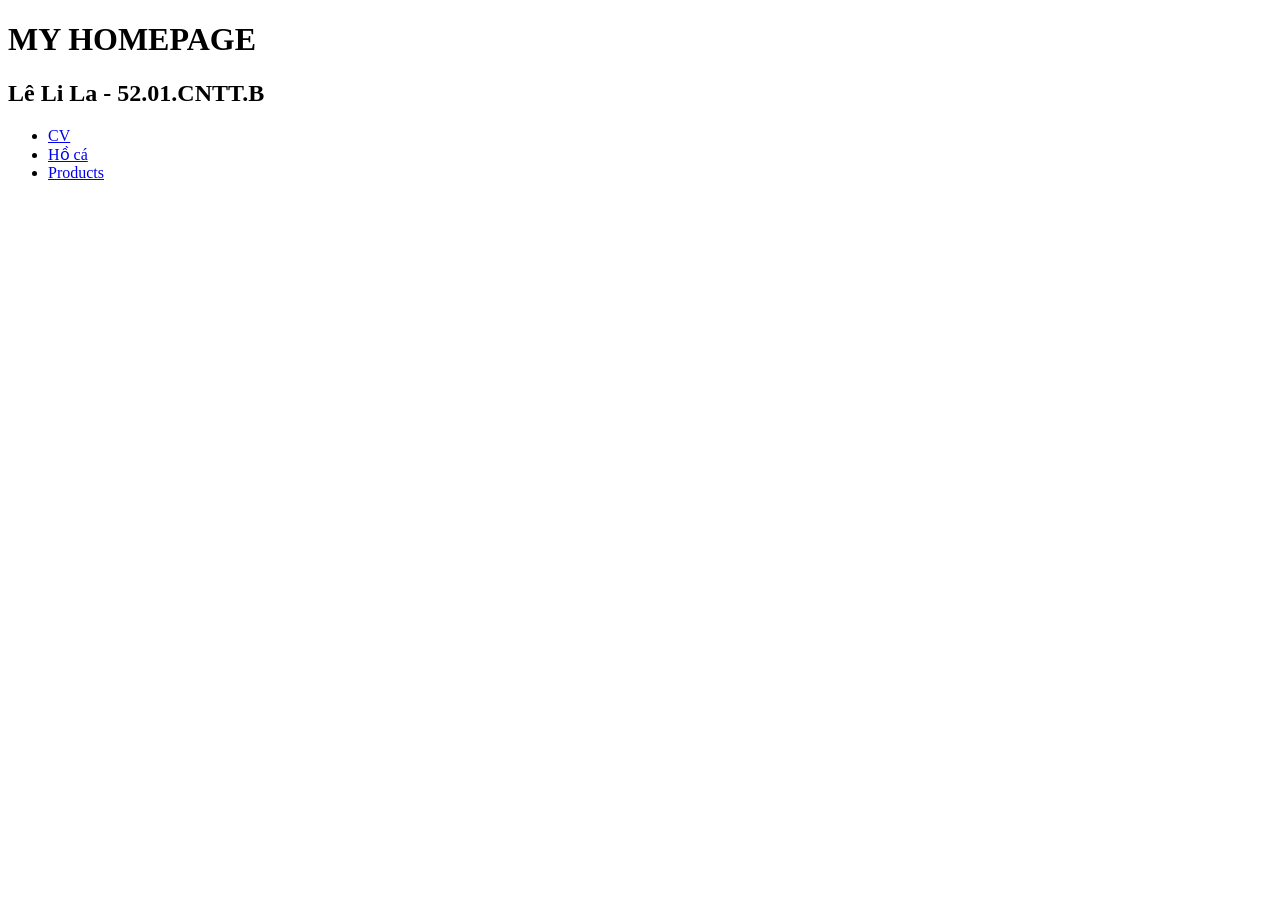
<file: index.html>
<!DOCTYPE html>
<html lang="en">
<head>
    <meta charset="UTF-8">
    <meta name="viewport" content="width=device-width, initial-scale=1.0">
    <title>Document</title>
</head>
<body>
    <h1>MY HOMEPAGE</h1>
    <h2>Lê Li La - 52.01.CNTT.B</h2>
    <ul>
        <li>
            <a href="cv.html">CV</a>
        </li>
        <li>
            <a href="hoca.html">Hồ cá</a>
        </li>
        <li>
            <a href="hanghoa.html">Products</a>
        </li>
    </ul>
</body>
</html>
</file>
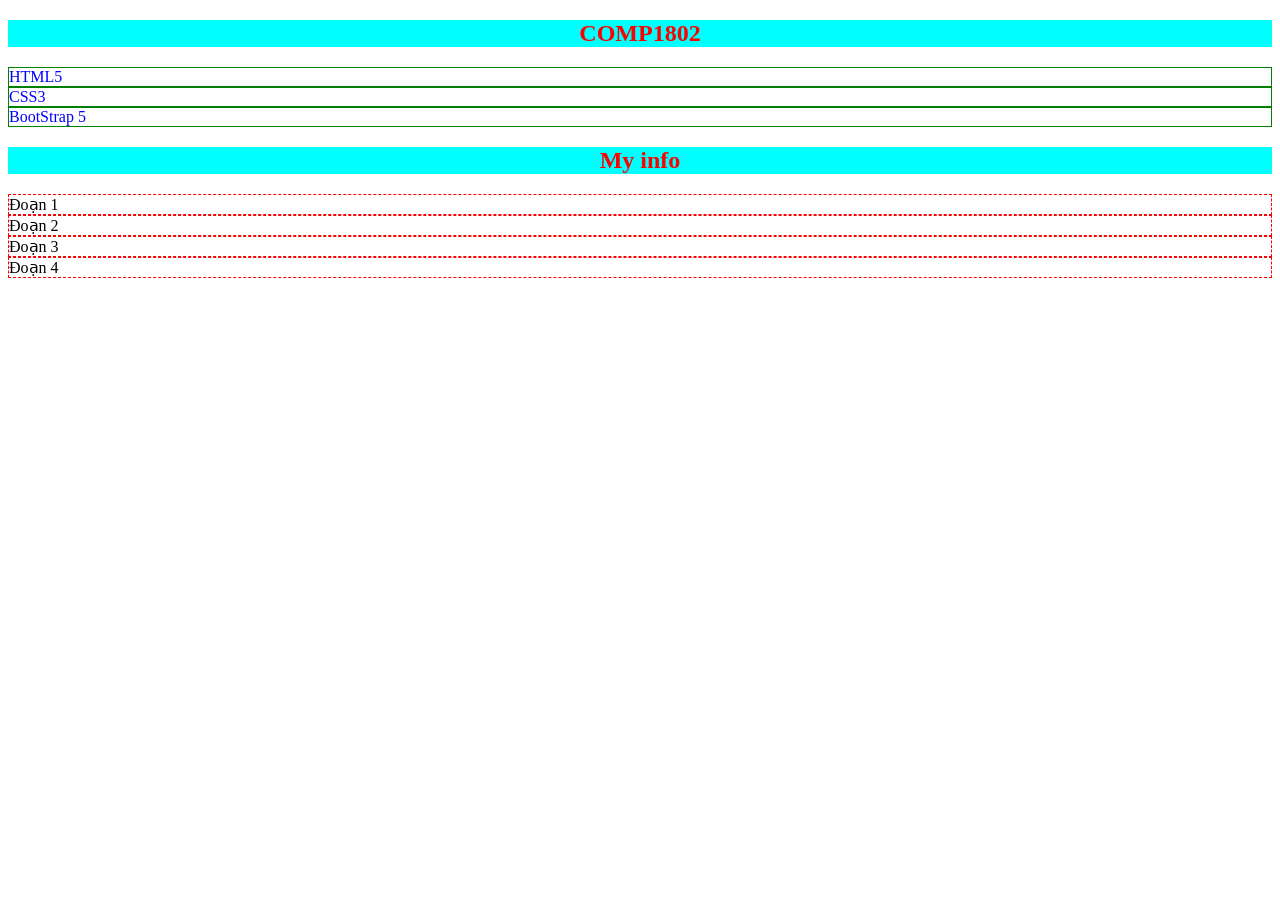
<file: Buoi03/Demo.html>
<!DOCTYPE html>
<html lang="en">
<head>
    <meta charset="UTF-8">
    <meta name="viewport" content="width=device-width, initial-scale=1.0">
    <title>Document</title>
    <style>
        div{color: blue; border: 1px solid green;}
        p{border: 1px dashed red; margin: 0;}
        h2{color: red; background-color: #00FFFF; text-align: center;}
    </style>
</head>
<body>
    <h2>COMP1802</h2>
    <div>HTML5</div>
    <div>CSS3</div>
    <div>BootStrap 5</div>
    <h2>My info</h2>
    <p>Đoạn 1</p><p>Đoạn 2</p><p>Đoạn 3</p><p>Đoạn 4</p>
</body>
</html>
</file>
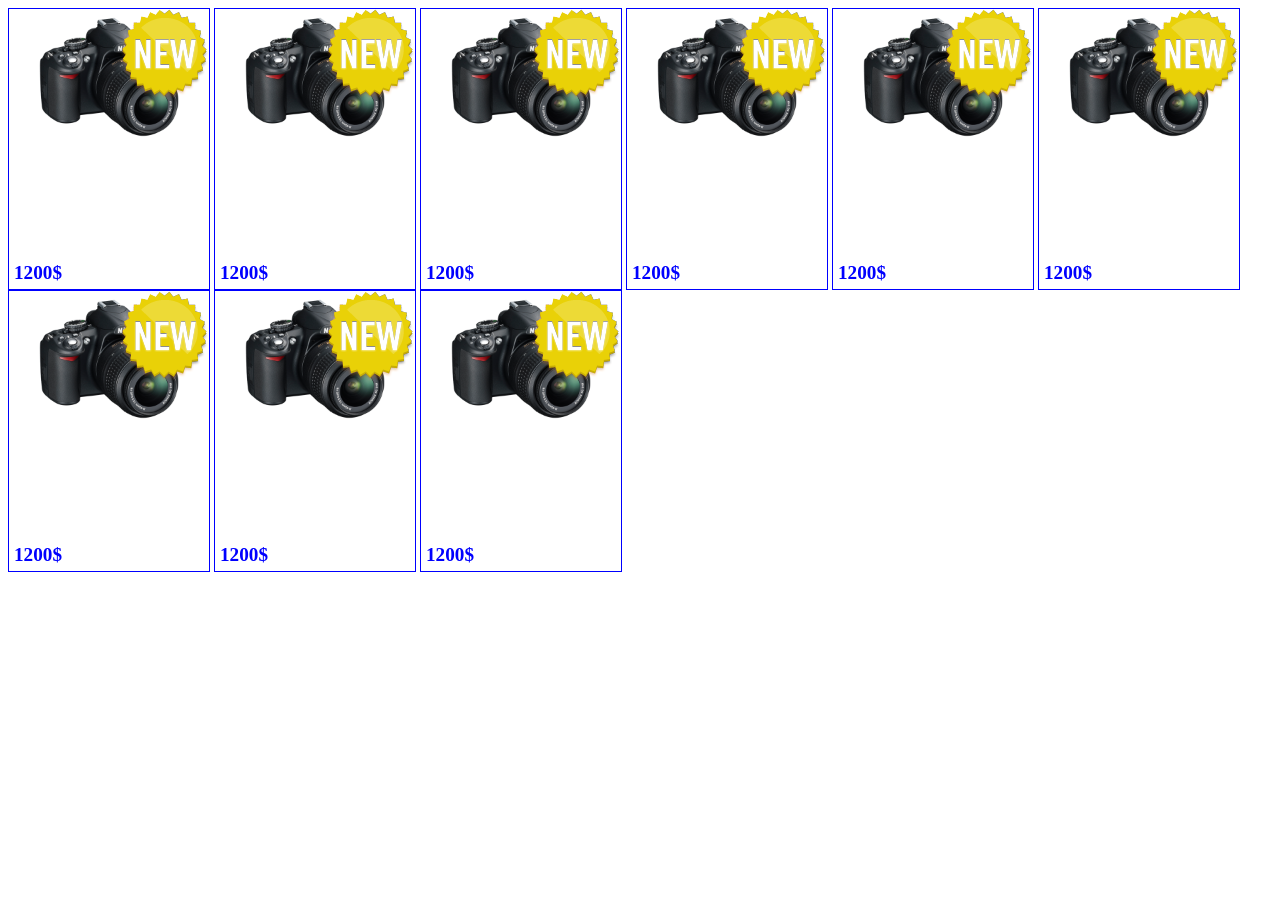
<file: Buoi03/hanghoa.html>
<!DOCTYPE html>
<html lang="en">
<head>
    <meta charset="UTF-8">
    <meta name="viewport" content="width=device-width, initial-scale=1.0">
    <title>Hàng hóa</title>
    <link rel="stylesheet" href="hanghoa.css" />
</head>
<body>
    <div>
        <div class="hh-box">
            <img src="images/product.png" class="hh-box-img" />
            <img src="images/new-icon.png" class="hh-box-icon" />
            <div class="hh-box-price">1200$</div>
        </div>
        <div class="hh-box">
            <img src="images/product.png" class="hh-box-img" />
            <img src="images/new-icon.png" class="hh-box-icon" />
            <div class="hh-box-price">1200$</div>
        </div>
        <div class="hh-box">
            <img src="images/product.png" class="hh-box-img" />
            <img src="images/new-icon.png" class="hh-box-icon" />
            <div class="hh-box-price">1200$</div>
        </div>
        <div class="hh-box">
            <img src="images/product.png" class="hh-box-img" />
            <img src="images/new-icon.png" class="hh-box-icon" />
            <div class="hh-box-price">1200$</div>
        </div>
        <div class="hh-box">
            <img src="images/product.png" class="hh-box-img" />
            <img src="images/new-icon.png" class="hh-box-icon" />
            <div class="hh-box-price">1200$</div>
        </div>
        <div class="hh-box">
            <img src="images/product.png" class="hh-box-img" />
            <img src="images/new-icon.png" class="hh-box-icon" />
            <div class="hh-box-price">1200$</div>
        </div>
        <div class="hh-box">
            <img src="images/product.png" class="hh-box-img" />
            <img src="images/new-icon.png" class="hh-box-icon" />
            <div class="hh-box-price">1200$</div>
        </div>
        <div class="hh-box">
            <img src="images/product.png" class="hh-box-img" />
            <img src="images/new-icon.png" class="hh-box-icon" />
            <div class="hh-box-price">1200$</div>
        </div>
        <div class="hh-box">
            <img src="images/product.png" class="hh-box-img" />
            <img src="images/new-icon.png" class="hh-box-icon" />
            <div class="hh-box-price">1200$</div>
        </div>
    </div>
</body>
</html>
</file>
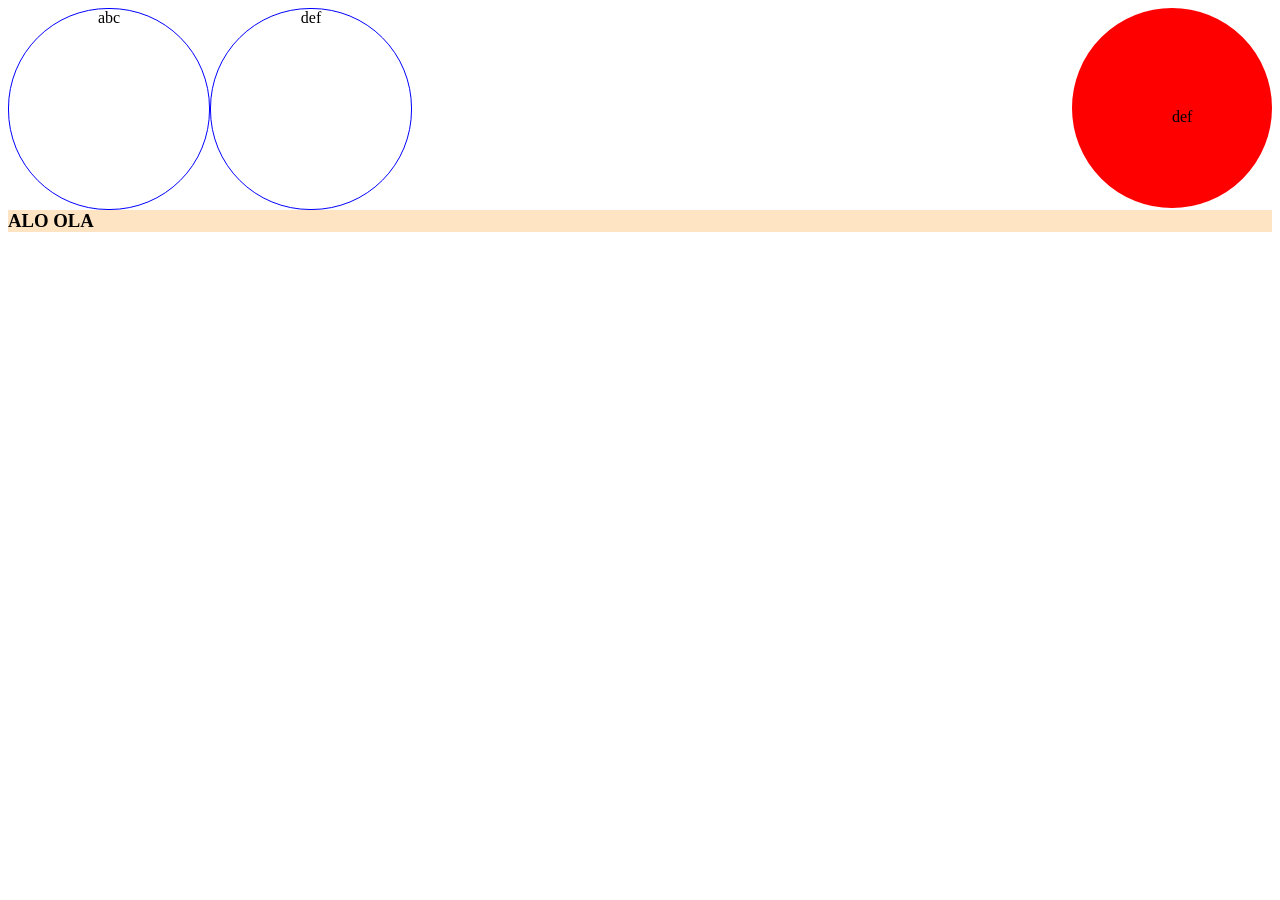
<file: Buoi03/mypage.html>
<!DOCTYPE html>
<html lang="en">
<head>
    <meta charset="UTF-8">
    <meta name="viewport" content="width=device-width, initial-scale=1.0">
    <title>Document</title>
    <link rel="stylesheet" href="mystyle.css" />
</head>
<body>
    <div class="bong2">def</div>
    <div class="bong">abc</div>
    <div class="bong">def</div>
    <h3 style="background-color: bisque; clear: both;">ALO OLA</h3>
</body>
</html>
</file>
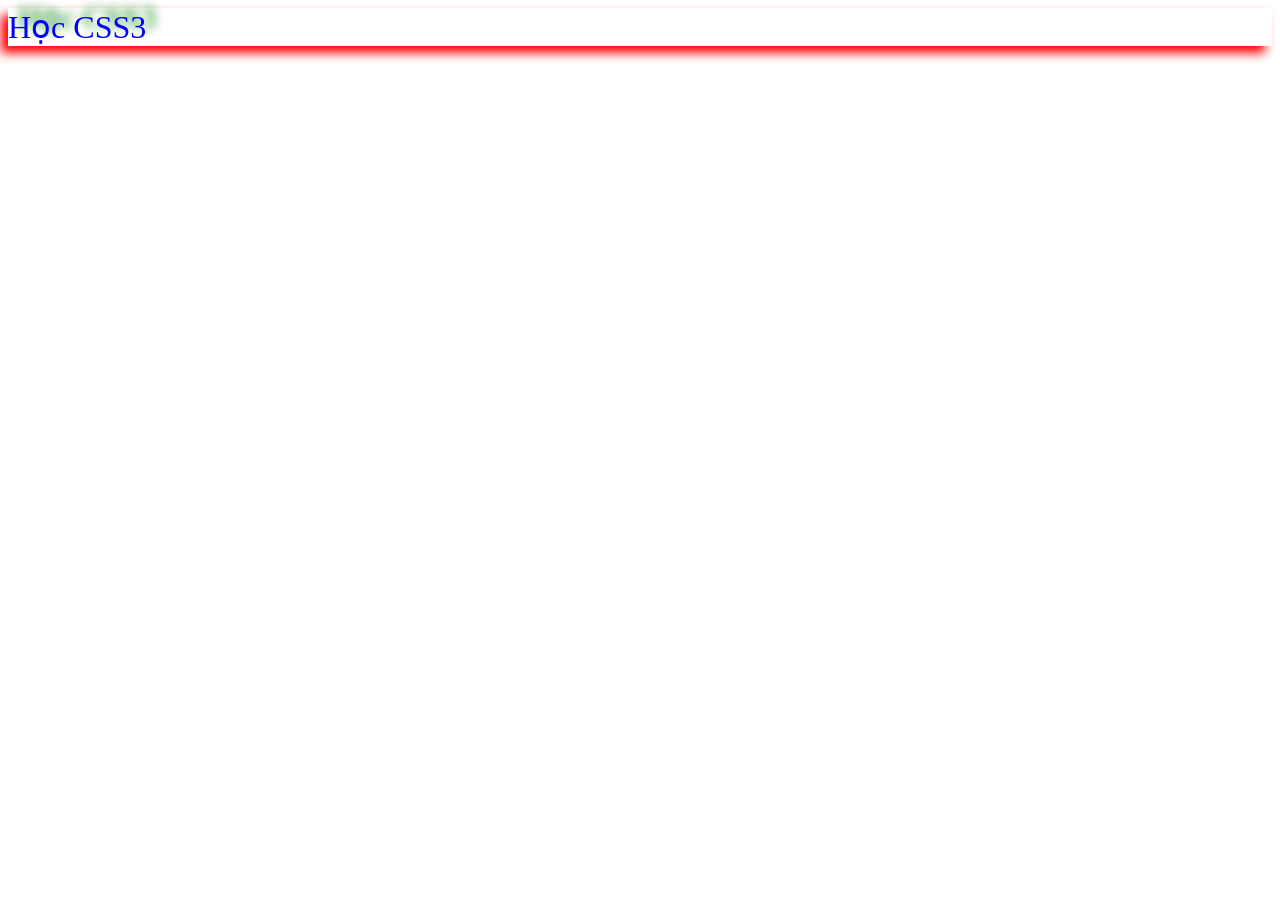
<file: Buoi04/Democss3.html>
<!DOCTYPE html>
<html lang="en">
<head>
    <meta charset="UTF-8">
    <meta name="viewport" content="width=device-width, initial-scale=1.0">
    <title>Document</title>
    <style>
        .box{
            text-shadow: 10px -10px 10px green;
            box-shadow: -7px 7px 10px red;
        }
        .mt-text{font-size: xx-large; color: blue;}

    </style>
</head>
<body>
    <div class="box">
        <div class="mt-text">Học CSS3</div>
    </div>
</body>
</html>
</file>
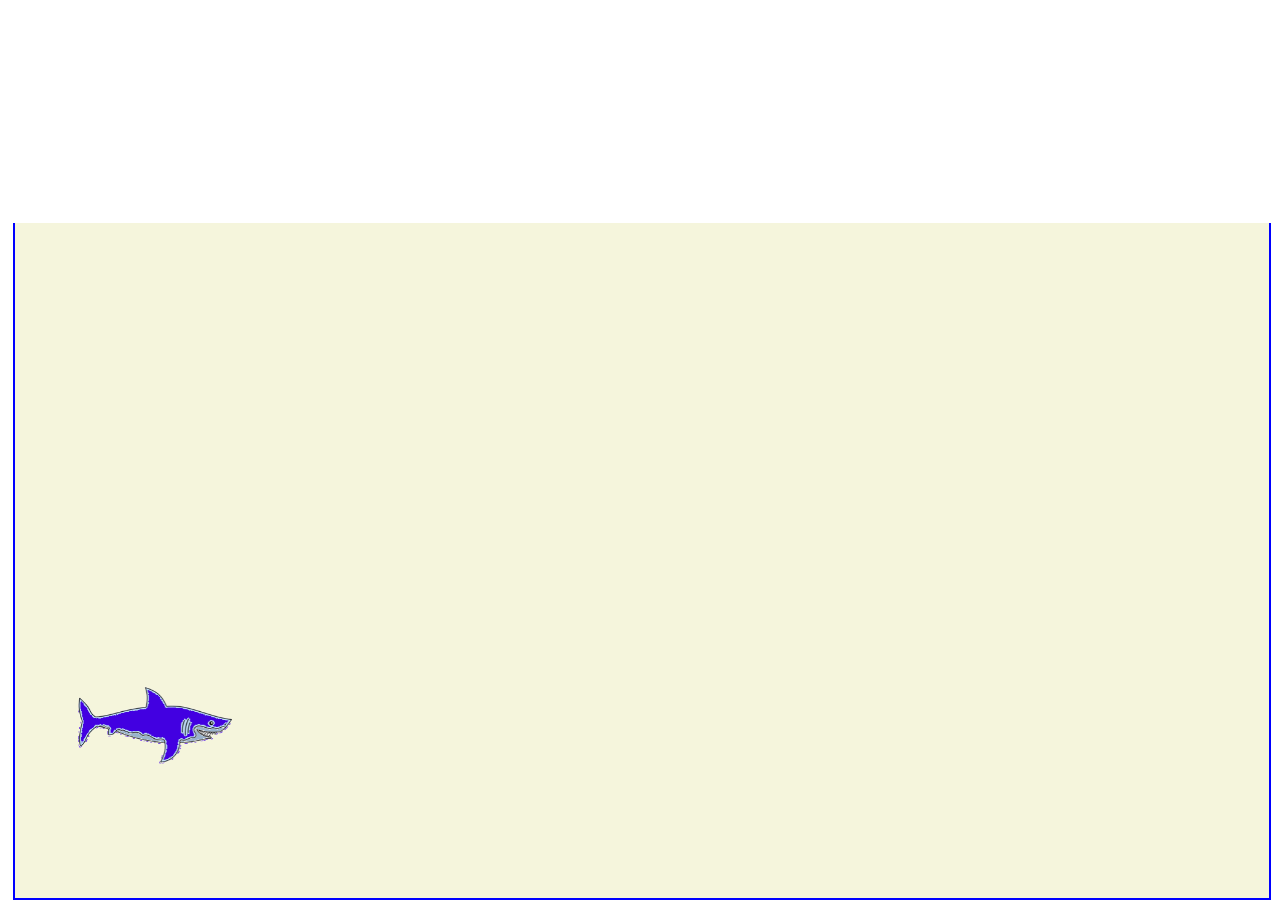
<file: Buoi04/HoCa.html>
<!DOCTYPE html>
<html lang="vi">
<head>
    <meta charset="UTF-8">
    <meta name="viewport" content="width=device-width, initial-scale=1.0">
    <title>Hồ cá</title>

    <style>
        #hoca {
            position: fixed;
            bottom: 0;
            left: 1%;
            height: 75vh;
            width: 98%;
            background-color: beige;
            border: 2px double blue;
            border-top: 0;
            overflow: hidden;
        }

        .caboi {
            --fish-width: clamp(90px, 12vw, 160px);

            position: absolute;
            left: 5%;
            top: 65%;
            width: var(--fish-width);
            height: auto;

            transform-origin: center;
            will-change: transform;

            animation: boi 16s ease-in-out infinite;
        }

        @keyframes boi {
            /* Bắt đầu bơi sang phải */
            0% {
                transform: translate3d(0, 0, 0)
                           rotateY(0deg);
            }

            /* Bơi đến bên phải và đi lên */
            45% {
                transform: translate3d(
                    calc(90vw - var(--fish-width)),
                    -30vh,
                    0
                ) rotateY(0deg);
            }

            /* Quay đầu sang trái */
            50% {
                transform: translate3d(
                    calc(90vw - var(--fish-width)),
                    -30vh,
                    0
                ) rotateY(180deg);
            }

            /* Bơi trở về bên trái */
            95% {
                transform: translate3d(0, 0, 0)
                           rotateY(180deg);
            }

            /* Quay đầu để tiếp tục vòng mới */
            100% {
                transform: translate3d(0, 0, 0)
                           rotateY(360deg);
            }
        }
    </style>
</head>

<body>
    <div id="hoca">
        <img src="shark.png" class="caboi" alt="Cá mập">
    </div>
</body>
</html>
</file>
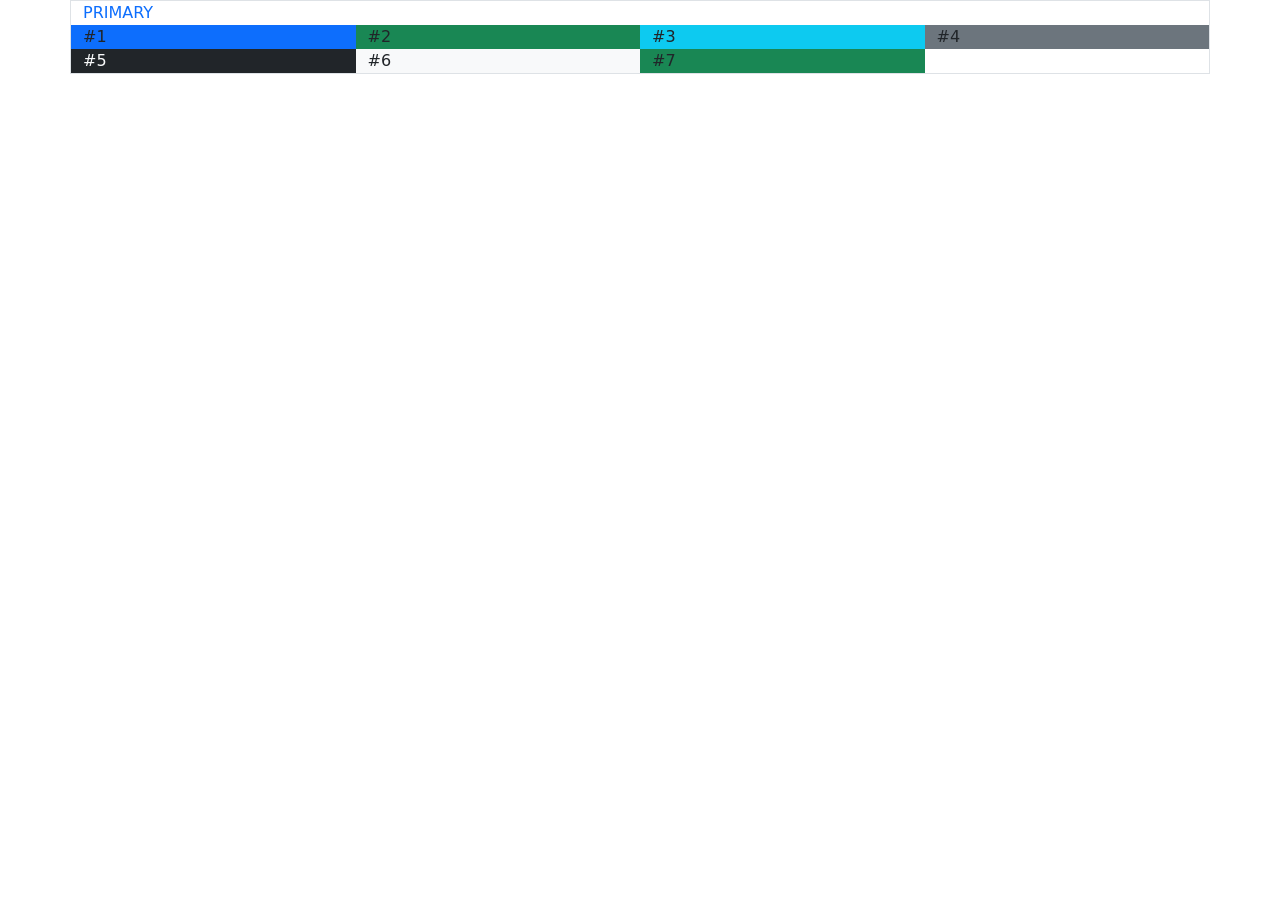
<file: Buoi05/Demo01.html>
<!DOCTYPE html>
<html lang="en">
<head>
    <meta charset="UTF-8">
    <meta name="viewport" content="width=device-width, initial-scale=1.0">
    <title>Document</title>
    <link rel="stylesheet" href="bootstrap-5.3.8-dist/css/bootstrap.css">
</head>
<body>
    <div class="container border">
        <div class="text-primary">PRIMARY</div>

        <div class="row">
            <div class="col-12 col-md-6 col-lg-4 col-xl-3 col-xxl-2 bg-primary">#1</div>
            <div class="col-12 col-md-6 col-lg-4 col-xl-3 col-xxl-2 bg-success">#2</div>
            <div class="col-12 col-md-6 col-lg-4 col-xl-3 col-xxl-2 bg-info">#3</div>
            <div class="col-12 col-md-6 col-lg-4 col-xl-3 col-xxl-2 bg-secondary">#4</div>
            <div class="col-12 col-md-6 col-lg-4 col-xl-3 col-xxl-2 bg-dark text-light">#5</div>
            <div class="col-12 col-md-6 col-lg-4 col-xl-3 col-xxl-2 bg-light">#6</div>
            <div class="col-12 col-md-6 col-lg-4 col-xl-3 col-xxl-2 bg-success">#7</div>
        </div>
    </div>
</body>
</html>
</file>
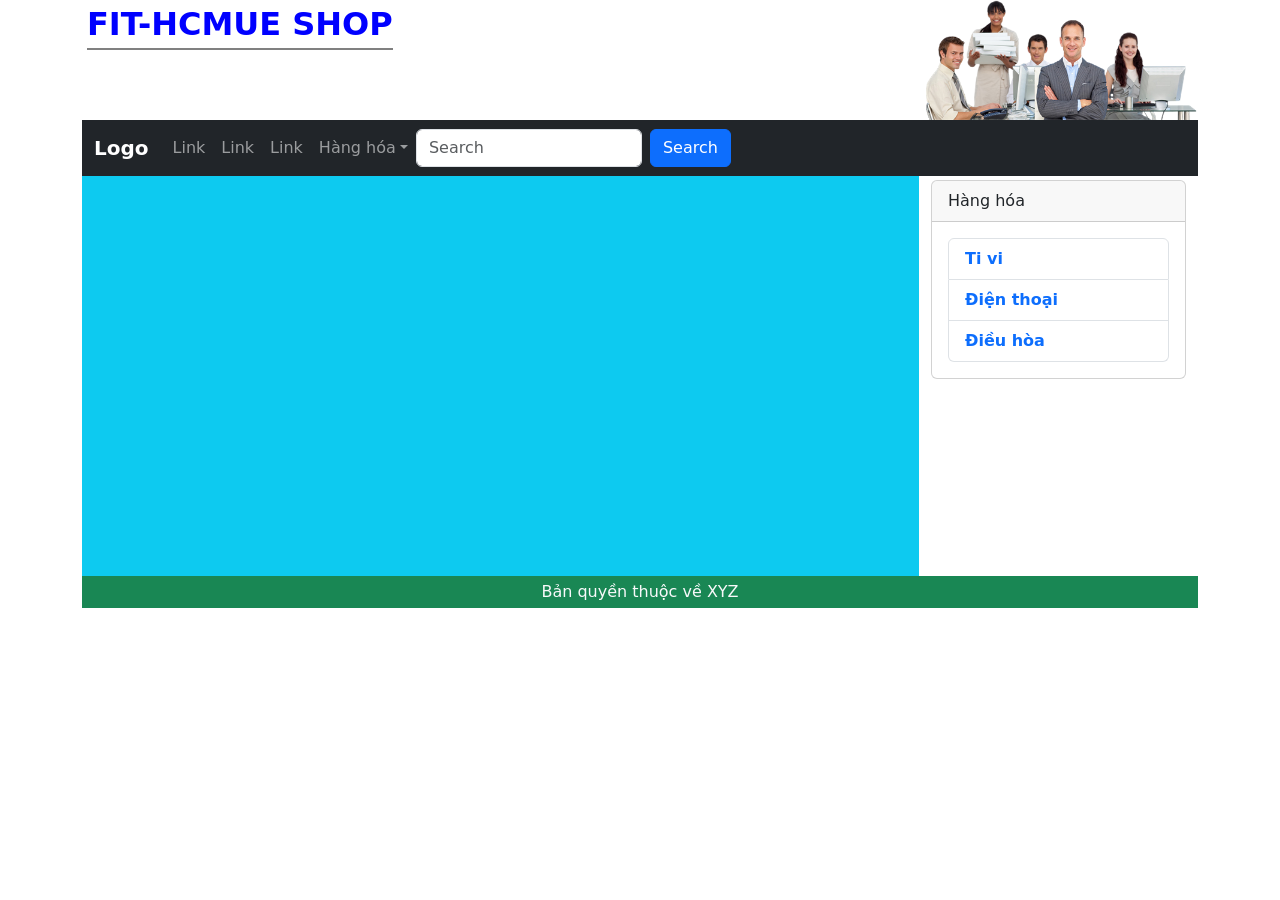
<file: Buoi05/Layout.html>
<!DOCTYPE html>
<html lang="en">

<head>
    <meta charset="UTF-8">
    <meta name="viewport" content="width=device-width, initial-scale=1.0">
    <title>My Layout</title>
    <!--Chèn CSS ở đây-->
    <link href="https://cdn.jsdelivr.net/npm/bootstrap@5.3.8/dist/css/bootstrap.min.css" rel="stylesheet"
        integrity="sha384-sRIl4kxILFvY47J16cr9ZwB07vP4J8+LH7qKQnuqkuIAvNWLzeN8tE5YBujZqJLB" crossorigin="anonymous">
    <script src="https://cdn.jsdelivr.net/npm/bootstrap@5.3.8/dist/js/bootstrap.bundle.min.js"
        integrity="sha384-FKyoEForCGlyvwx9Hj09JcYn3nv7wiPVlz7YYwJrWVcXK/BmnVDxM+D2scQbITxI"
        crossorigin="anonymous"></script>
    <link rel="stylesheet" href="Layout.css" />
</head>

<body>
    <div class="container">
        <div id="myheader">
            <img src="images/header-object.png" alt="" />
            <div class="hh-logo">FIT-HCMUE SHOP</div>
        </div>

        <nav class="navbar navbar-expand-sm bg-dark navbar-dark">
            <div class="container-fluid">
                <a class="navbar-brand" href="#">Logo</a>
                <button class="navbar-toggler" type="button" data-bs-toggle="collapse"
                    data-bs-target="#collapsibleNavbar">
                    <span class="navbar-toggler-icon"></span>
                </button>
                <div class="collapse navbar-collapse" id="collapsibleNavbar">
                    <ul class="navbar-nav">
                        <li class="nav-item">
                            <a class="nav-link" href="#">Link</a>
                        </li>
                        <li class="nav-item">
                            <a class="nav-link" href="#">Link</a>
                        </li>
                        <li class="nav-item">
                            <a class="nav-link" href="#">Link</a>
                        </li>
                        <li class="nav-item dropdown">
                            <a class="nav-link dropdown-toggle" href="#" role="button" data-bs-toggle="dropdown">Hàng
                                hóa</a>
                            <ul class="dropdown-menu">
                                <li><a class="dropdown-item" href="#">Tivi</a></li>
                                <li><a class="dropdown-item" href="#">Tủ lạnh</a></li>
                                <li><a class="dropdown-item" href="#">Điều h</a></li>
                            </ul>
                        </li>
                    </ul>
                    <form class="d-flex">
                        <input class="form-control me-2" type="text" placeholder="Search">
                        <button class="btn btn-primary" type="button">Search</button>
                    </form>
                </div>
            </div>
        </nav>

        <!--Body-->
        <div class="row m-0">
            <main class="col-9 bg-info" style="min-height: 400px;">

            </main>
            <aside class="col-3">
                <div class="card mt-1">
                    <div class="card-header">Hàng hóa</div>
                    <div class="card-body">
                        <ul class="list-group">
                            <li class="list-group-item">
                                <a href="#">Ti vi</a>
                            </li>
                            <li class="list-group-item">
                                <a href="#">Điện thoại</a>
                            </li>
                            <li class="list-group-item">
                                <a href="#">Điều hòa</a>
                            </li>
                        </ul>
                    </div>
                </div>
            </aside>
        </div>
        <!--/Body-->
        <footer class="text-center p-1 bg-success text-light">
            Bản quyền thuộc về XYZ
        </footer>
    </div>

    <!-- Chèn JS ở đây -->
</body>

</html>
</file>
<file: Buoi03/hanghoa.css>
/* hanghoa.css */
.hh-box{width: 200px; height: 280px; border: 1px solid blue; text-align: center; position: relative; display: inline-block;}
.hh-box:hover{box-shadow: 0 0 7px red; border-radius: 7px;}
.hh-box-img{width: 80%;}
.hh-box-icon{position: absolute; top: 0; right: 0;}
.hh-box-price{position: absolute; left: 5px; bottom: 5px; color: blue; font-weight: bolder; font-size: larger;}
</file>
<file: Buoi03/mystyle.css>
/* mystyle.css */
.bong{
    width: 200px; height: 200px; border: 1px solid blue; float: left;
    border-radius: 100px; text-align: center;
}
.bong2{width: 0; height: 0; border-radius: 100px; border: 100px solid red; float: right;}
</file>
<file: Buoi05/Layout.css>
/* Layout.css */
#myheader{
    height: 120px; position: relative;
}
#myheader > img{position: absolute; right: 0; height: inherit;}
.hh-logo{position: absolute; left: 5px; font-size: xx-large; color: blue; font-weight: bolder; border-bottom: 2px solid gray;}

a{text-decoration: none; font-weight: bold;}
a:hover{text-decoration: underline; color: red;}
</file>
